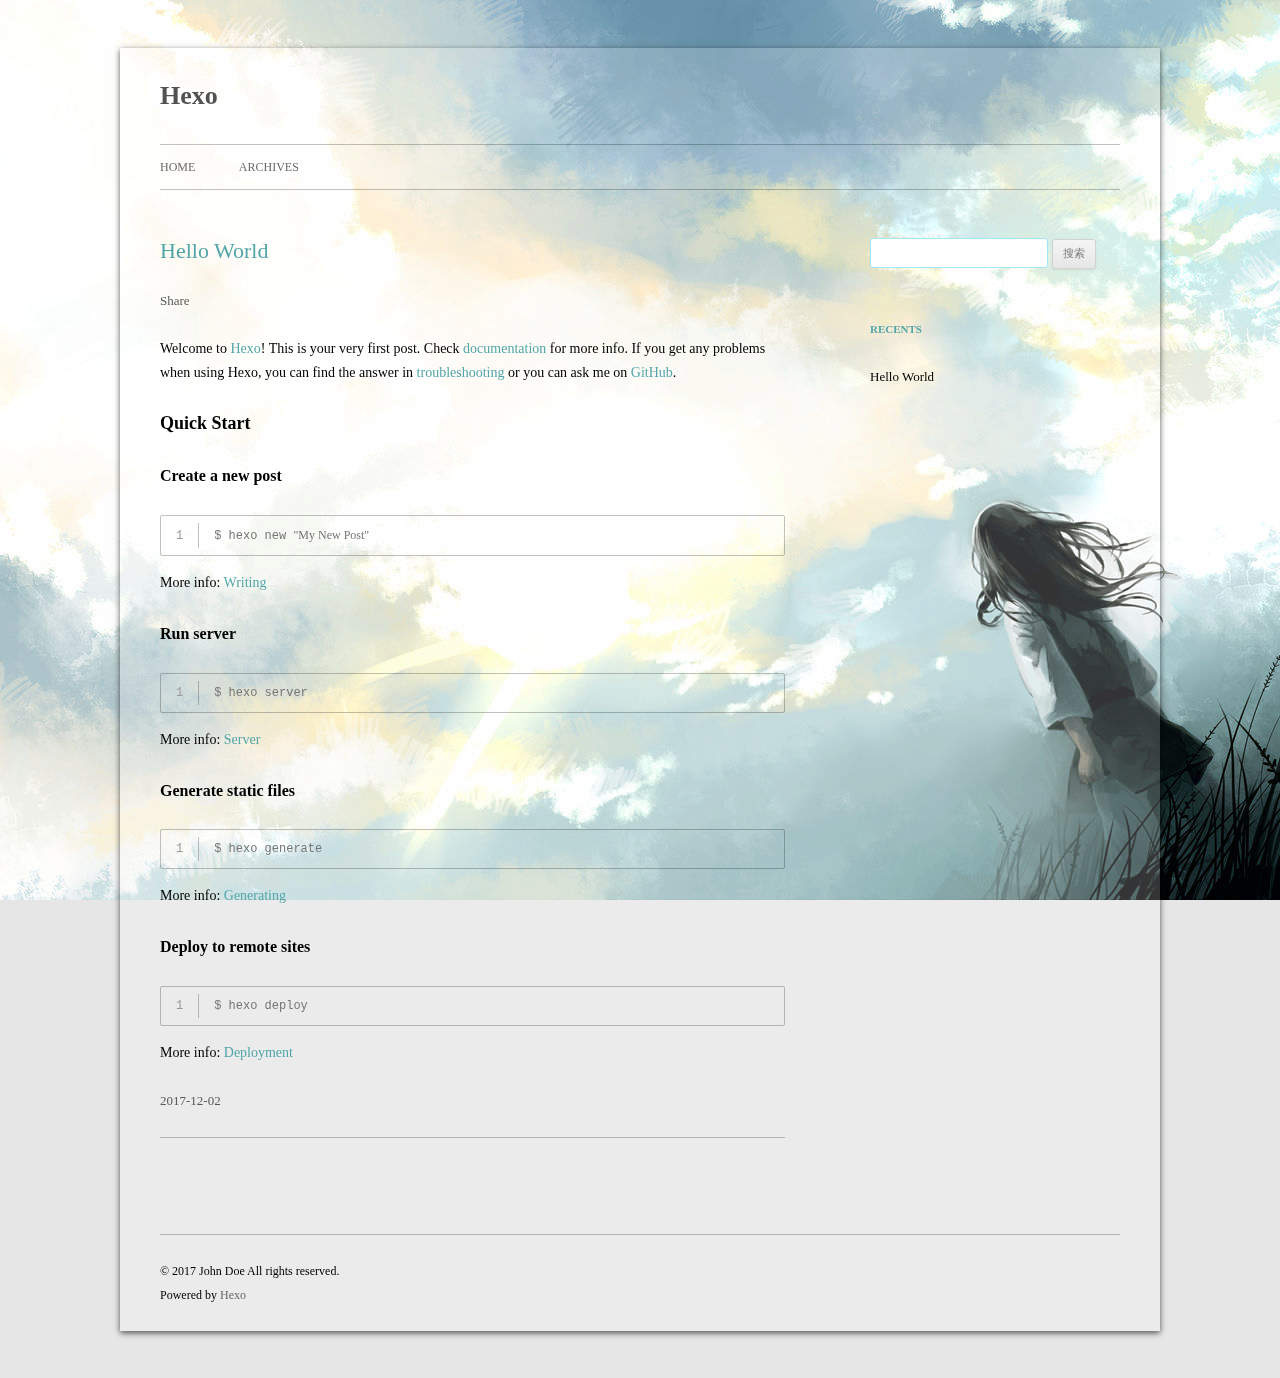
<file: index.html>
<!DOCTYPE html>
<html>
<head>
  <meta charset="utf-8">
  
  

  
  
  
  
  
  
  <title>Hexo</title>
  <meta name="viewport" content="width=device-width, initial-scale=1, maximum-scale=1">
  <meta property="og:type" content="website">
<meta property="og:title" content="Hexo">
<meta property="og:url" content="http://yoursite.com/index.html">
<meta property="og:site_name" content="Hexo">
<meta name="twitter:card" content="summary">
<meta name="twitter:title" content="Hexo">
  
  
    <link rel="icon" href="/css/images/favicon.ico">
  
  <link rel="stylesheet" href="/css/style.css">
  

  
  <!-- baidu webmaster push -->
  <script src='//push.zhanzhang.baidu.com/push.js'></script>
</head>
<body class="home blog custom-background custom-font-enabled single-author">
  <div id="page" class="hfeed site">
      <header id="masthead" class="site-header" role="banner">
    <hgroup>
      <h1 class="site-title">
        <a href="/" title="Hexo" rel="home">Hexo</a>
      </h1>
      
        <script type="text/javascript" src="http://api.hitokoto.us/rand?encode=js&charset=utf-8"></script>
        <h2 class="site-description"><script>hitokoto();</script></h2>
      
    </hgroup>

    <nav id="site-navigation" class="main-navigation" role="navigation">
            <button class="menu-toggle">菜单</button>
            <a class="assistive-text" href="/#content" title="跳至内容">跳至内容</a><!--TODO-->
            <div class="menu-main-container">
                <ul id="menu-main" class="nav-menu">
                
                    <li class="menu-item menu-item-type-post_type menu-item-object-page"><a href="/">Home</a></li>
                
                    <li class="menu-item menu-item-type-post_type menu-item-object-page"><a href="/archives">Archives</a></li>
                
                </ul>
            </div>
    </nav>
</header>
      <div id="main" class="wrapper">
        <div id="primary" class="site-content"><div id="content" role="main">
  
    <article id="post-hello-world" class="post-hello-world post type-post status-publish format-standard hentry">
    <!---->

      <header class="entry-header">
        
        
  
    <h1 class="entry-title">
      <a class="article-title" href="/2017/12/02/hello-world/">Hello World</a>
    </h1>
  

        
        <div class="comments-link">
            
            <a href="javascript:void(0);" data-url="http://yoursite.com/2017/12/02/hello-world/" data-id="cjap80lq60000mobga4buvo8p" class="leave-reply bdsharebuttonbox" data-cmd="more">Share</a>
        </div><!-- .comments-link -->
      </header><!-- .entry-header -->

    <div class="entry-content">
      
        <p>Welcome to <a href="https://hexo.io/" target="_blank" rel="noopener">Hexo</a>! This is your very first post. Check <a href="https://hexo.io/docs/" target="_blank" rel="noopener">documentation</a> for more info. If you get any problems when using Hexo, you can find the answer in <a href="https://hexo.io/docs/troubleshooting.html" target="_blank" rel="noopener">troubleshooting</a> or you can ask me on <a href="https://github.com/hexojs/hexo/issues" target="_blank" rel="noopener">GitHub</a>.</p>
<h2 id="Quick-Start"><a href="#Quick-Start" class="headerlink" title="Quick Start"></a>Quick Start</h2><h3 id="Create-a-new-post"><a href="#Create-a-new-post" class="headerlink" title="Create a new post"></a>Create a new post</h3><figure class="highlight bash"><table><tr><td class="gutter"><pre><span class="line">1</span><br></pre></td><td class="code"><pre><span class="line">$ hexo new <span class="string">"My New Post"</span></span><br></pre></td></tr></table></figure>
<p>More info: <a href="https://hexo.io/docs/writing.html" target="_blank" rel="noopener">Writing</a></p>
<h3 id="Run-server"><a href="#Run-server" class="headerlink" title="Run server"></a>Run server</h3><figure class="highlight bash"><table><tr><td class="gutter"><pre><span class="line">1</span><br></pre></td><td class="code"><pre><span class="line">$ hexo server</span><br></pre></td></tr></table></figure>
<p>More info: <a href="https://hexo.io/docs/server.html" target="_blank" rel="noopener">Server</a></p>
<h3 id="Generate-static-files"><a href="#Generate-static-files" class="headerlink" title="Generate static files"></a>Generate static files</h3><figure class="highlight bash"><table><tr><td class="gutter"><pre><span class="line">1</span><br></pre></td><td class="code"><pre><span class="line">$ hexo generate</span><br></pre></td></tr></table></figure>
<p>More info: <a href="https://hexo.io/docs/generating.html" target="_blank" rel="noopener">Generating</a></p>
<h3 id="Deploy-to-remote-sites"><a href="#Deploy-to-remote-sites" class="headerlink" title="Deploy to remote sites"></a>Deploy to remote sites</h3><figure class="highlight bash"><table><tr><td class="gutter"><pre><span class="line">1</span><br></pre></td><td class="code"><pre><span class="line">$ hexo deploy</span><br></pre></td></tr></table></figure>
<p>More info: <a href="https://hexo.io/docs/deployment.html" target="_blank" rel="noopener">Deployment</a></p>

      
    </div><!-- .entry-content -->

    <footer class="entry-meta">
    <a href="/2017/12/02/hello-world/">
    <time datetime="2017-12-02T08:16:17.869Z" class="entry-date">
        2017-12-02
    </time>
</a>
    
    
    </footer>
</article>






  
  

</div></div>
        <div id="secondary" class="widget-area" role="complementary">
  
    <aside id="search" class="widget widget_search"><form role="search" method="get" accept-charset="utf-8" id="searchform" class="searchform" action="//google.com/search">
    <div>
        <input type="text" value="" name="s" id="s" />
        <input type="submit" id="searchsubmit" value="搜索" />
    </div>
</form></aside>
  
    
  
    
  
    
  <aside class="widget">
    <h3 class="widget-title">Recents</h3>
    <div class="widget-content">
      <ul>
        
          <li>
            <a href="/2017/12/02/hello-world/">Hello World</a>
          </li>
        
      </ul>
    </div>
  </aside>

  
    
  
    
  
</div>
      </div>
      <footer id="colophon" role="contentinfo">
    <p>&copy; 2017 John Doe
    All rights reserved.</p>
    <p>Powered by <a href="http://hexo.io/" target="_blank">Hexo</a></p>
</footer>
    <script>window._bd_share_config={"common":{"bdSnsKey":{},"bdText":"","bdMini":"1","bdMiniList":false,"bdPic":"","bdStyle":"2","bdSize":"16"},"share":{}};with(document)0[(getElementsByTagName('head')[0]||body).appendChild(createElement('script')).src='http://bdimg.share.baidu.com/static/api/js/share.js?v=89860593.js?cdnversion='+~(-new Date()/36e5)];</script>

<script src="/js/jquery-2.0.3.min.js"></script>


  <link rel="stylesheet" href="/fancybox/jquery.fancybox.css">
  <script src="/fancybox/jquery.fancybox.pack.js"></script>


<script src="/js/script.js"></script>

<script src="/js/navigation.js"></script>

<div id="bg"></div>

  </div>
</body>
</html>
</file>
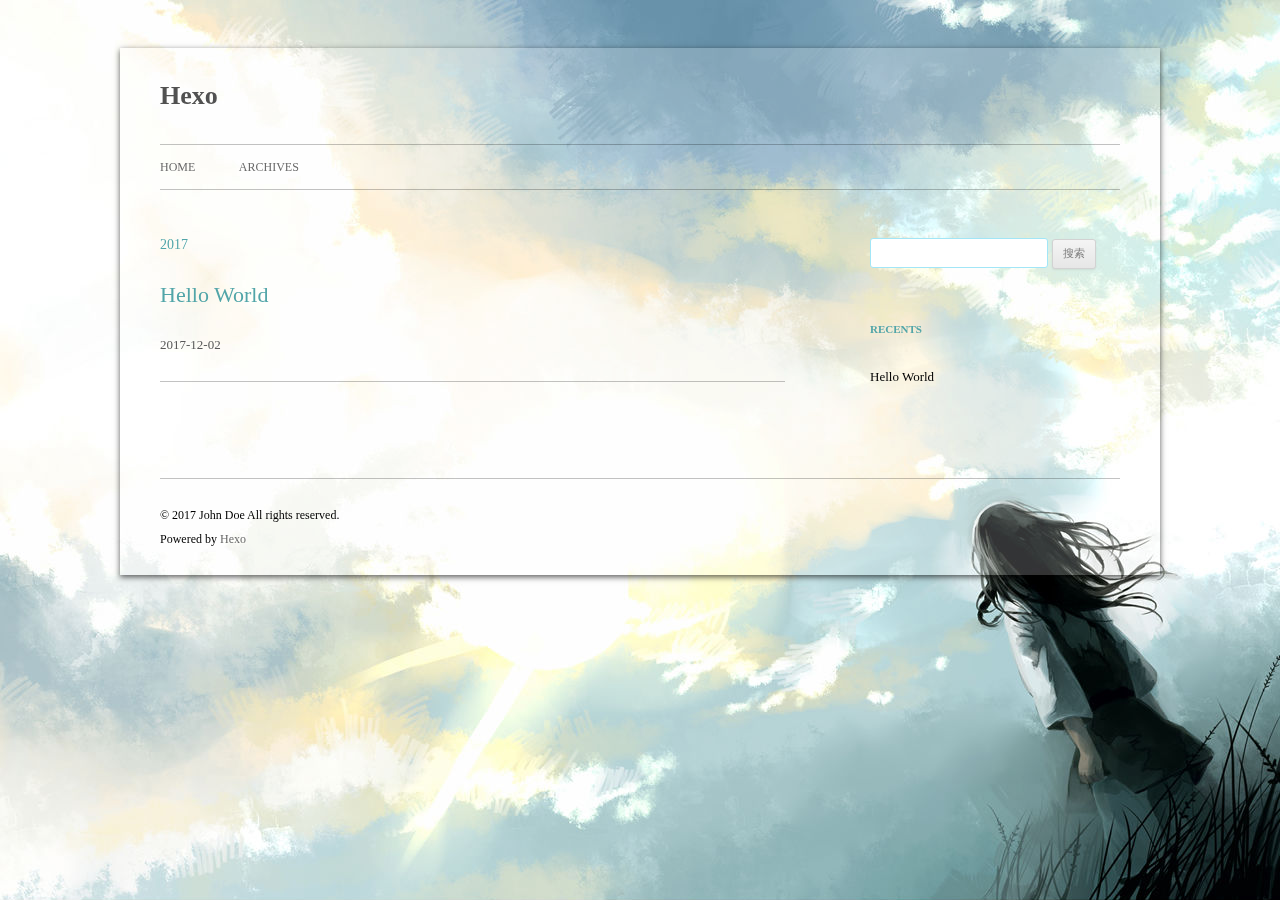
<file: archives/index.html>
<!DOCTYPE html>
<html>
<head>
  <meta charset="utf-8">
  
  

  
  
  
  
  
  
  <title>Archives | Hexo</title>
  <meta name="viewport" content="width=device-width, initial-scale=1, maximum-scale=1">
  <meta property="og:type" content="website">
<meta property="og:title" content="Hexo">
<meta property="og:url" content="http://yoursite.com/archives/index.html">
<meta property="og:site_name" content="Hexo">
<meta name="twitter:card" content="summary">
<meta name="twitter:title" content="Hexo">
  
  
    <link rel="icon" href="/css/images/favicon.ico">
  
  <link rel="stylesheet" href="/css/style.css">
  

  
  <!-- baidu webmaster push -->
  <script src='//push.zhanzhang.baidu.com/push.js'></script>
</head>
<body class="home blog custom-background custom-font-enabled single-author">
  <div id="page" class="hfeed site">
      <header id="masthead" class="site-header" role="banner">
    <hgroup>
      <h1 class="site-title">
        <a href="/" title="Hexo" rel="home">Hexo</a>
      </h1>
      
        <script type="text/javascript" src="http://api.hitokoto.us/rand?encode=js&charset=utf-8"></script>
        <h2 class="site-description"><script>hitokoto();</script></h2>
      
    </hgroup>

    <nav id="site-navigation" class="main-navigation" role="navigation">
            <button class="menu-toggle">菜单</button>
            <a class="assistive-text" href="/#content" title="跳至内容">跳至内容</a><!--TODO-->
            <div class="menu-main-container">
                <ul id="menu-main" class="nav-menu">
                
                    <li class="menu-item menu-item-type-post_type menu-item-object-page"><a href="/">Home</a></li>
                
                    <li class="menu-item menu-item-type-post_type menu-item-object-page"><a href="/archives">Archives</a></li>
                
                </ul>
            </div>
    </nav>
</header>
      <div id="main" class="wrapper">
        <div id="primary" class="site-content"><div id="content" role="main">
  
  
    
    
      
      
      <section class="archives-wrap">
        <div class="archive-year-wrap">
          <a href="/archives/2017" class="archive-year">2017</a>
        </div>
        <div class="archives">
    
    <article class="post type-post status-publish format-standard hentry archive-type-post">
  <header class="entry-header">
      
  
    <h1 class="entry-title">
      <a class="archive-article-title" href="/2017/12/02/hello-world/">Hello World</a>
    </h1>
  

  </header>
  <footer class="entry-meta">
    <a href="/2017/12/02/hello-world/">
    <time datetime="2017-12-02T08:16:17.869Z" class="entry-date">
        2017-12-02
    </time>
</a>
    
    
    </footer>
</article>
  
  
    </div></section>
  

</div></div>
        <div id="secondary" class="widget-area" role="complementary">
  
    <aside id="search" class="widget widget_search"><form role="search" method="get" accept-charset="utf-8" id="searchform" class="searchform" action="//google.com/search">
    <div>
        <input type="text" value="" name="s" id="s" />
        <input type="submit" id="searchsubmit" value="搜索" />
    </div>
</form></aside>
  
    
  
    
  
    
  <aside class="widget">
    <h3 class="widget-title">Recents</h3>
    <div class="widget-content">
      <ul>
        
          <li>
            <a href="/2017/12/02/hello-world/">Hello World</a>
          </li>
        
      </ul>
    </div>
  </aside>

  
    
  
    
  
</div>
      </div>
      <footer id="colophon" role="contentinfo">
    <p>&copy; 2017 John Doe
    All rights reserved.</p>
    <p>Powered by <a href="http://hexo.io/" target="_blank">Hexo</a></p>
</footer>
    <script>window._bd_share_config={"common":{"bdSnsKey":{},"bdText":"","bdMini":"1","bdMiniList":false,"bdPic":"","bdStyle":"2","bdSize":"16"},"share":{}};with(document)0[(getElementsByTagName('head')[0]||body).appendChild(createElement('script')).src='http://bdimg.share.baidu.com/static/api/js/share.js?v=89860593.js?cdnversion='+~(-new Date()/36e5)];</script>

<script src="/js/jquery-2.0.3.min.js"></script>


  <link rel="stylesheet" href="/fancybox/jquery.fancybox.css">
  <script src="/fancybox/jquery.fancybox.pack.js"></script>


<script src="/js/script.js"></script>

<script src="/js/navigation.js"></script>

<div id="bg"></div>

  </div>
</body>
</html>
</file>
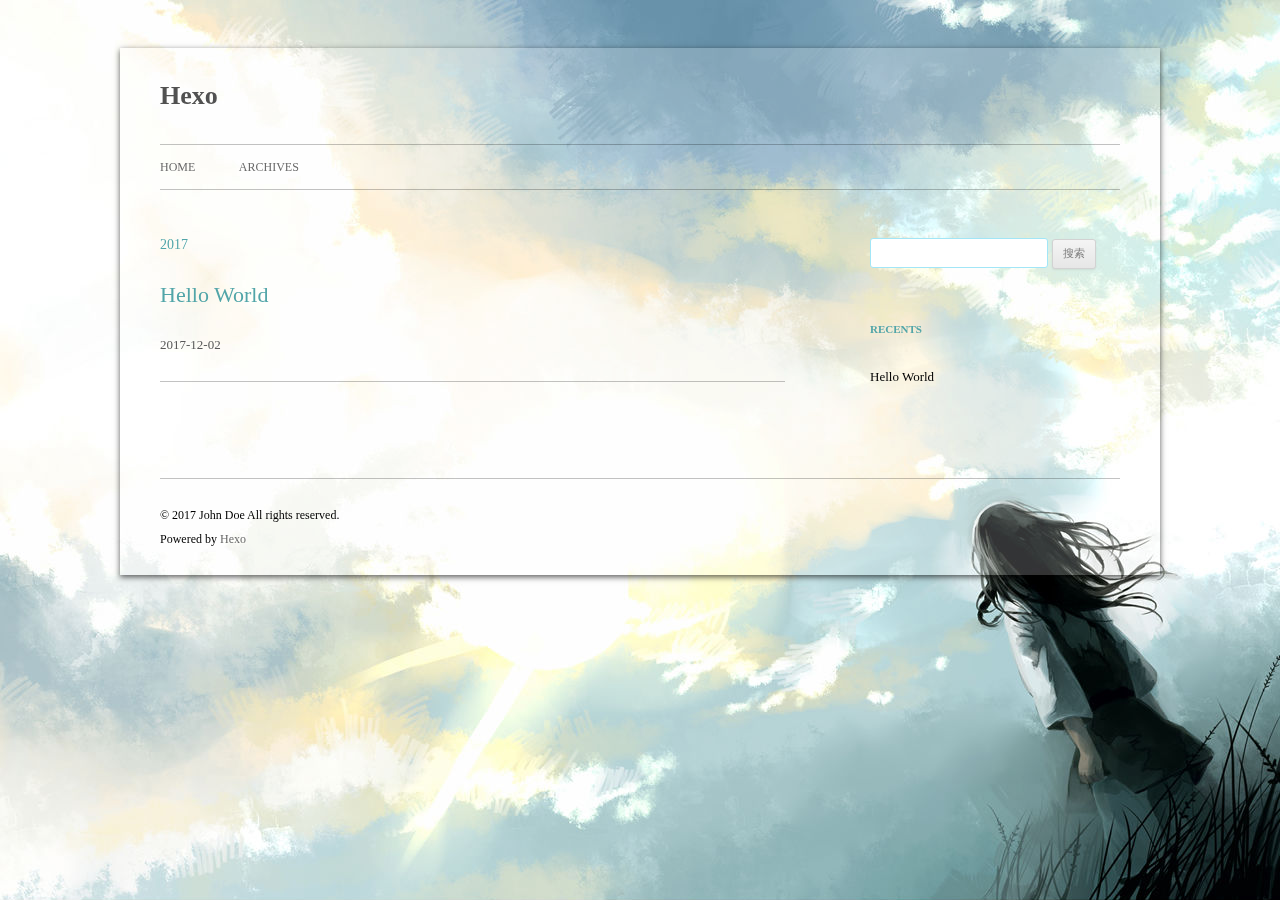
<file: archives/2017/index.html>
<!DOCTYPE html>
<html>
<head>
  <meta charset="utf-8">
  
  

  
  
  
  
  
  
  <title>Archives: 2017 | Hexo</title>
  <meta name="viewport" content="width=device-width, initial-scale=1, maximum-scale=1">
  <meta property="og:type" content="website">
<meta property="og:title" content="Hexo">
<meta property="og:url" content="http://yoursite.com/archives/2017/index.html">
<meta property="og:site_name" content="Hexo">
<meta name="twitter:card" content="summary">
<meta name="twitter:title" content="Hexo">
  
  
    <link rel="icon" href="/css/images/favicon.ico">
  
  <link rel="stylesheet" href="/css/style.css">
  

  
  <!-- baidu webmaster push -->
  <script src='//push.zhanzhang.baidu.com/push.js'></script>
</head>
<body class="home blog custom-background custom-font-enabled single-author">
  <div id="page" class="hfeed site">
      <header id="masthead" class="site-header" role="banner">
    <hgroup>
      <h1 class="site-title">
        <a href="/" title="Hexo" rel="home">Hexo</a>
      </h1>
      
        <script type="text/javascript" src="http://api.hitokoto.us/rand?encode=js&charset=utf-8"></script>
        <h2 class="site-description"><script>hitokoto();</script></h2>
      
    </hgroup>

    <nav id="site-navigation" class="main-navigation" role="navigation">
            <button class="menu-toggle">菜单</button>
            <a class="assistive-text" href="/#content" title="跳至内容">跳至内容</a><!--TODO-->
            <div class="menu-main-container">
                <ul id="menu-main" class="nav-menu">
                
                    <li class="menu-item menu-item-type-post_type menu-item-object-page"><a href="/">Home</a></li>
                
                    <li class="menu-item menu-item-type-post_type menu-item-object-page"><a href="/archives">Archives</a></li>
                
                </ul>
            </div>
    </nav>
</header>
      <div id="main" class="wrapper">
        <div id="primary" class="site-content"><div id="content" role="main">
  
  
    
    
      
      
      <section class="archives-wrap">
        <div class="archive-year-wrap">
          <a href="/archives/2017" class="archive-year">2017</a>
        </div>
        <div class="archives">
    
    <article class="post type-post status-publish format-standard hentry archive-type-post">
  <header class="entry-header">
      
  
    <h1 class="entry-title">
      <a class="archive-article-title" href="/2017/12/02/hello-world/">Hello World</a>
    </h1>
  

  </header>
  <footer class="entry-meta">
    <a href="/2017/12/02/hello-world/">
    <time datetime="2017-12-02T08:16:17.869Z" class="entry-date">
        2017-12-02
    </time>
</a>
    
    
    </footer>
</article>
  
  
    </div></section>
  

</div></div>
        <div id="secondary" class="widget-area" role="complementary">
  
    <aside id="search" class="widget widget_search"><form role="search" method="get" accept-charset="utf-8" id="searchform" class="searchform" action="//google.com/search">
    <div>
        <input type="text" value="" name="s" id="s" />
        <input type="submit" id="searchsubmit" value="搜索" />
    </div>
</form></aside>
  
    
  
    
  
    
  <aside class="widget">
    <h3 class="widget-title">Recents</h3>
    <div class="widget-content">
      <ul>
        
          <li>
            <a href="/2017/12/02/hello-world/">Hello World</a>
          </li>
        
      </ul>
    </div>
  </aside>

  
    
  
    
  
</div>
      </div>
      <footer id="colophon" role="contentinfo">
    <p>&copy; 2017 John Doe
    All rights reserved.</p>
    <p>Powered by <a href="http://hexo.io/" target="_blank">Hexo</a></p>
</footer>
    <script>window._bd_share_config={"common":{"bdSnsKey":{},"bdText":"","bdMini":"1","bdMiniList":false,"bdPic":"","bdStyle":"2","bdSize":"16"},"share":{}};with(document)0[(getElementsByTagName('head')[0]||body).appendChild(createElement('script')).src='http://bdimg.share.baidu.com/static/api/js/share.js?v=89860593.js?cdnversion='+~(-new Date()/36e5)];</script>

<script src="/js/jquery-2.0.3.min.js"></script>


  <link rel="stylesheet" href="/fancybox/jquery.fancybox.css">
  <script src="/fancybox/jquery.fancybox.pack.js"></script>


<script src="/js/script.js"></script>

<script src="/js/navigation.js"></script>

<div id="bg"></div>

  </div>
</body>
</html>
</file>
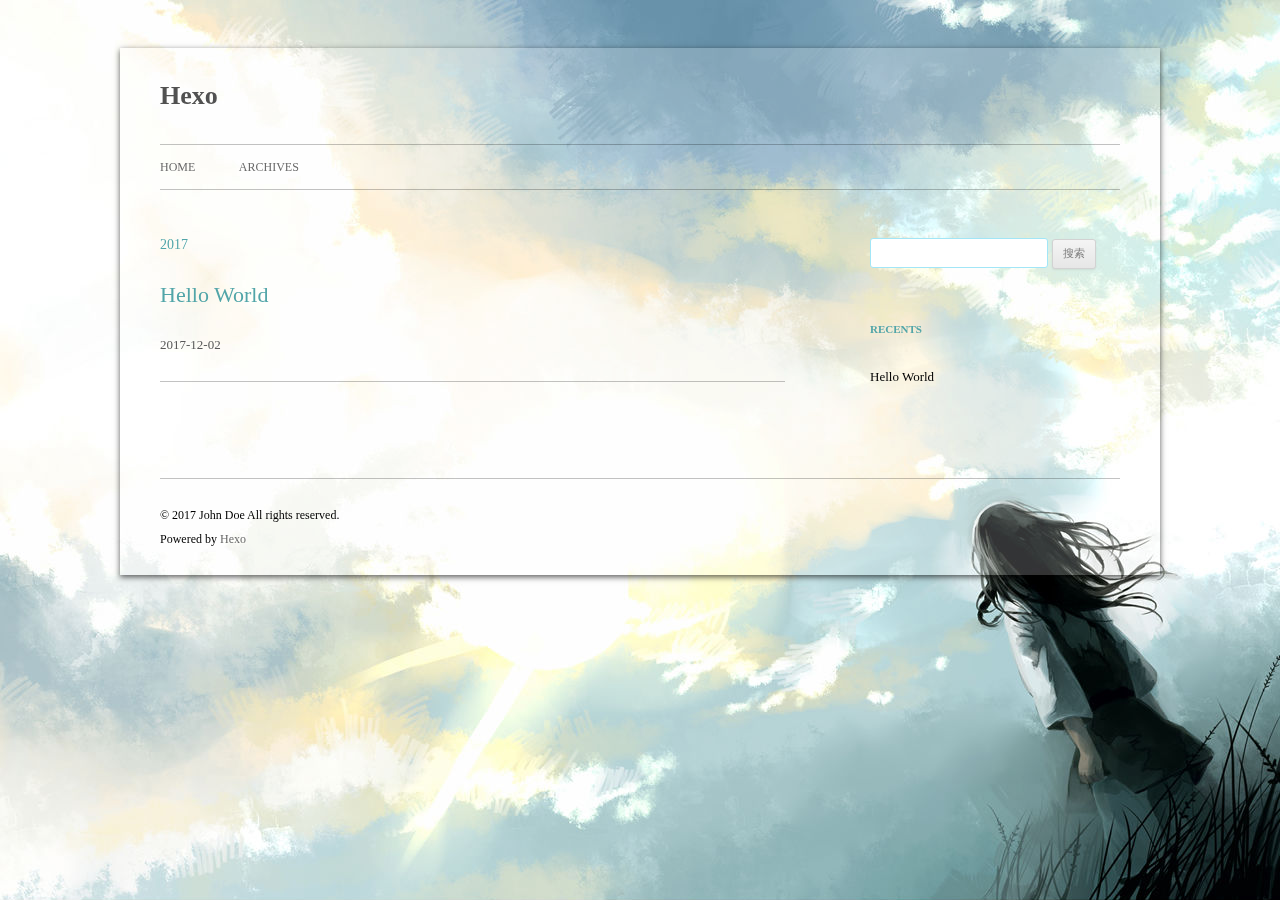
<file: archives/2017/12/index.html>
<!DOCTYPE html>
<html>
<head>
  <meta charset="utf-8">
  
  

  
  
  
  
  
  
  <title>Archives: 2017/12 | Hexo</title>
  <meta name="viewport" content="width=device-width, initial-scale=1, maximum-scale=1">
  <meta property="og:type" content="website">
<meta property="og:title" content="Hexo">
<meta property="og:url" content="http://yoursite.com/archives/2017/12/index.html">
<meta property="og:site_name" content="Hexo">
<meta name="twitter:card" content="summary">
<meta name="twitter:title" content="Hexo">
  
  
    <link rel="icon" href="/css/images/favicon.ico">
  
  <link rel="stylesheet" href="/css/style.css">
  

  
  <!-- baidu webmaster push -->
  <script src='//push.zhanzhang.baidu.com/push.js'></script>
</head>
<body class="home blog custom-background custom-font-enabled single-author">
  <div id="page" class="hfeed site">
      <header id="masthead" class="site-header" role="banner">
    <hgroup>
      <h1 class="site-title">
        <a href="/" title="Hexo" rel="home">Hexo</a>
      </h1>
      
        <script type="text/javascript" src="http://api.hitokoto.us/rand?encode=js&charset=utf-8"></script>
        <h2 class="site-description"><script>hitokoto();</script></h2>
      
    </hgroup>

    <nav id="site-navigation" class="main-navigation" role="navigation">
            <button class="menu-toggle">菜单</button>
            <a class="assistive-text" href="/#content" title="跳至内容">跳至内容</a><!--TODO-->
            <div class="menu-main-container">
                <ul id="menu-main" class="nav-menu">
                
                    <li class="menu-item menu-item-type-post_type menu-item-object-page"><a href="/">Home</a></li>
                
                    <li class="menu-item menu-item-type-post_type menu-item-object-page"><a href="/archives">Archives</a></li>
                
                </ul>
            </div>
    </nav>
</header>
      <div id="main" class="wrapper">
        <div id="primary" class="site-content"><div id="content" role="main">
  
  
    
    
      
      
      <section class="archives-wrap">
        <div class="archive-year-wrap">
          <a href="/archives/2017" class="archive-year">2017</a>
        </div>
        <div class="archives">
    
    <article class="post type-post status-publish format-standard hentry archive-type-post">
  <header class="entry-header">
      
  
    <h1 class="entry-title">
      <a class="archive-article-title" href="/2017/12/02/hello-world/">Hello World</a>
    </h1>
  

  </header>
  <footer class="entry-meta">
    <a href="/2017/12/02/hello-world/">
    <time datetime="2017-12-02T08:16:17.869Z" class="entry-date">
        2017-12-02
    </time>
</a>
    
    
    </footer>
</article>
  
  
    </div></section>
  

</div></div>
        <div id="secondary" class="widget-area" role="complementary">
  
    <aside id="search" class="widget widget_search"><form role="search" method="get" accept-charset="utf-8" id="searchform" class="searchform" action="//google.com/search">
    <div>
        <input type="text" value="" name="s" id="s" />
        <input type="submit" id="searchsubmit" value="搜索" />
    </div>
</form></aside>
  
    
  
    
  
    
  <aside class="widget">
    <h3 class="widget-title">Recents</h3>
    <div class="widget-content">
      <ul>
        
          <li>
            <a href="/2017/12/02/hello-world/">Hello World</a>
          </li>
        
      </ul>
    </div>
  </aside>

  
    
  
    
  
</div>
      </div>
      <footer id="colophon" role="contentinfo">
    <p>&copy; 2017 John Doe
    All rights reserved.</p>
    <p>Powered by <a href="http://hexo.io/" target="_blank">Hexo</a></p>
</footer>
    <script>window._bd_share_config={"common":{"bdSnsKey":{},"bdText":"","bdMini":"1","bdMiniList":false,"bdPic":"","bdStyle":"2","bdSize":"16"},"share":{}};with(document)0[(getElementsByTagName('head')[0]||body).appendChild(createElement('script')).src='http://bdimg.share.baidu.com/static/api/js/share.js?v=89860593.js?cdnversion='+~(-new Date()/36e5)];</script>

<script src="/js/jquery-2.0.3.min.js"></script>


  <link rel="stylesheet" href="/fancybox/jquery.fancybox.css">
  <script src="/fancybox/jquery.fancybox.pack.js"></script>


<script src="/js/script.js"></script>

<script src="/js/navigation.js"></script>

<div id="bg"></div>

  </div>
</body>
</html>
</file>
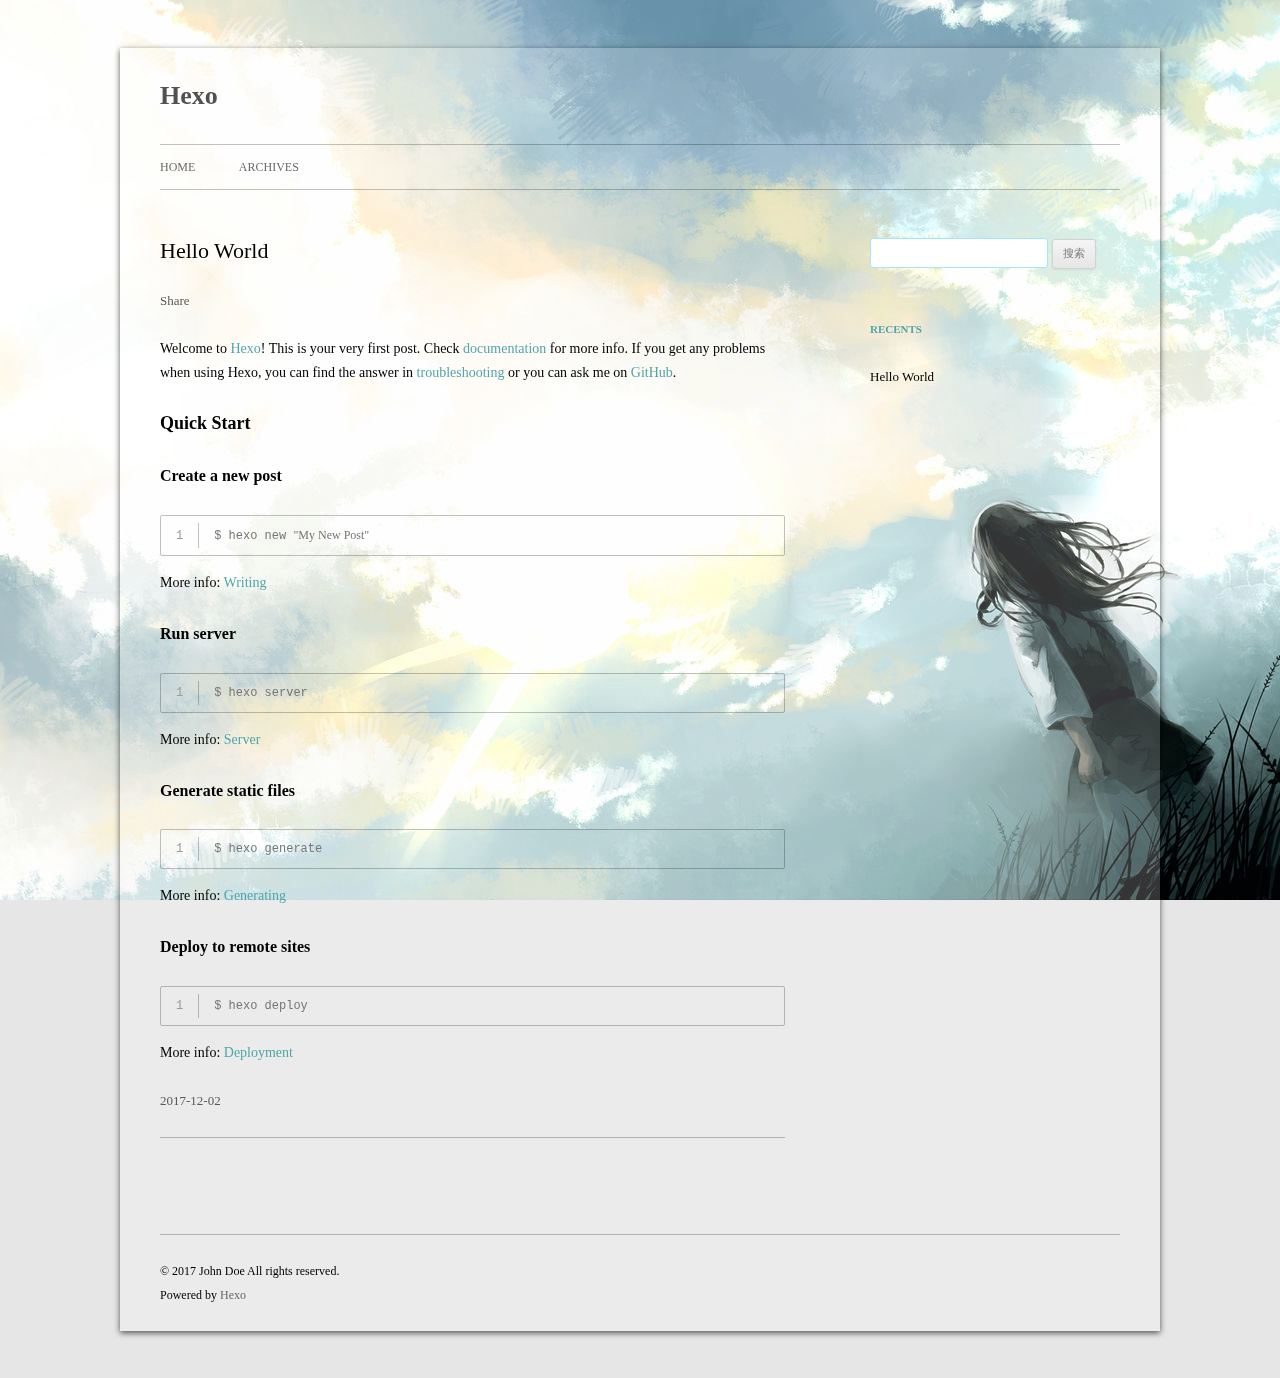
<file: 2017/12/02/hello-world/index.html>
<!DOCTYPE html>
<html>
<head>
  <meta charset="utf-8">
  
  
  <meta name="description" content="Welcome to Hexo! This is your very first post. Check documentation for more info. If you get any problems when using Hexo, you can find the answer in " />
  

  
  
  
  
  
  
  <title>Hello World | Hexo</title>
  <meta name="viewport" content="width=device-width, initial-scale=1, maximum-scale=1">
  <meta name="description" content="Welcome to Hexo! This is your very first post. Check documentation for more info. If you get any problems when using Hexo, you can find the answer in troublesho">
<meta property="og:type" content="article">
<meta property="og:title" content="Hello World">
<meta property="og:url" content="http://yoursite.com/2017/12/02/hello-world/index.html">
<meta property="og:site_name" content="Hexo">
<meta property="og:description" content="Welcome to Hexo! This is your very first post. Check documentation for more info. If you get any problems when using Hexo, you can find the answer in troubleshooting or you can ask me on GitHub. Quick">
<meta property="og:updated_time" content="2017-12-02T08:16:17.870Z">
<meta name="twitter:card" content="summary">
<meta name="twitter:title" content="Hello World">
<meta name="twitter:description" content="Welcome to Hexo! This is your very first post. Check documentation for more info. If you get any problems when using Hexo, you can find the answer in troubleshooting or you can ask me on GitHub. Quick">
  
  
    <link rel="icon" href="/css/images/favicon.ico">
  
  <link rel="stylesheet" href="/css/style.css">
  

  
  <!-- baidu webmaster push -->
  <script src='//push.zhanzhang.baidu.com/push.js'></script>
</head>
<body class="home blog custom-background custom-font-enabled single-author">
  <div id="page" class="hfeed site">
      <header id="masthead" class="site-header" role="banner">
    <hgroup>
      <h1 class="site-title">
        <a href="/" title="Hexo" rel="home">Hexo</a>
      </h1>
      
        <script type="text/javascript" src="http://api.hitokoto.us/rand?encode=js&charset=utf-8"></script>
        <h2 class="site-description"><script>hitokoto();</script></h2>
      
    </hgroup>

    <nav id="site-navigation" class="main-navigation" role="navigation">
            <button class="menu-toggle">菜单</button>
            <a class="assistive-text" href="/#content" title="跳至内容">跳至内容</a><!--TODO-->
            <div class="menu-main-container">
                <ul id="menu-main" class="nav-menu">
                
                    <li class="menu-item menu-item-type-post_type menu-item-object-page"><a href="/">Home</a></li>
                
                    <li class="menu-item menu-item-type-post_type menu-item-object-page"><a href="/archives">Archives</a></li>
                
                </ul>
            </div>
    </nav>
</header>
      <div id="main" class="wrapper">
        <div id="primary" class="site-content"><div id="content" role="main"><article id="post-hello-world" class="post-hello-world post type-post status-publish format-standard hentry">
    <!---->

      <header class="entry-header">
        
        
  
    <h1 class="entry-title article-title">
      Hello World
    </h1>
  

        
        <div class="comments-link">
            
            <a href="javascript:void(0);" data-url="http://yoursite.com/2017/12/02/hello-world/" data-id="cjap80lq60000mobga4buvo8p" class="leave-reply bdsharebuttonbox" data-cmd="more">Share</a>
        </div><!-- .comments-link -->
      </header><!-- .entry-header -->

    <div class="entry-content">
      
        <p>Welcome to <a href="https://hexo.io/" target="_blank" rel="noopener">Hexo</a>! This is your very first post. Check <a href="https://hexo.io/docs/" target="_blank" rel="noopener">documentation</a> for more info. If you get any problems when using Hexo, you can find the answer in <a href="https://hexo.io/docs/troubleshooting.html" target="_blank" rel="noopener">troubleshooting</a> or you can ask me on <a href="https://github.com/hexojs/hexo/issues" target="_blank" rel="noopener">GitHub</a>.</p>
<h2 id="Quick-Start"><a href="#Quick-Start" class="headerlink" title="Quick Start"></a>Quick Start</h2><h3 id="Create-a-new-post"><a href="#Create-a-new-post" class="headerlink" title="Create a new post"></a>Create a new post</h3><figure class="highlight bash"><table><tr><td class="gutter"><pre><span class="line">1</span><br></pre></td><td class="code"><pre><span class="line">$ hexo new <span class="string">"My New Post"</span></span><br></pre></td></tr></table></figure>
<p>More info: <a href="https://hexo.io/docs/writing.html" target="_blank" rel="noopener">Writing</a></p>
<h3 id="Run-server"><a href="#Run-server" class="headerlink" title="Run server"></a>Run server</h3><figure class="highlight bash"><table><tr><td class="gutter"><pre><span class="line">1</span><br></pre></td><td class="code"><pre><span class="line">$ hexo server</span><br></pre></td></tr></table></figure>
<p>More info: <a href="https://hexo.io/docs/server.html" target="_blank" rel="noopener">Server</a></p>
<h3 id="Generate-static-files"><a href="#Generate-static-files" class="headerlink" title="Generate static files"></a>Generate static files</h3><figure class="highlight bash"><table><tr><td class="gutter"><pre><span class="line">1</span><br></pre></td><td class="code"><pre><span class="line">$ hexo generate</span><br></pre></td></tr></table></figure>
<p>More info: <a href="https://hexo.io/docs/generating.html" target="_blank" rel="noopener">Generating</a></p>
<h3 id="Deploy-to-remote-sites"><a href="#Deploy-to-remote-sites" class="headerlink" title="Deploy to remote sites"></a>Deploy to remote sites</h3><figure class="highlight bash"><table><tr><td class="gutter"><pre><span class="line">1</span><br></pre></td><td class="code"><pre><span class="line">$ hexo deploy</span><br></pre></td></tr></table></figure>
<p>More info: <a href="https://hexo.io/docs/deployment.html" target="_blank" rel="noopener">Deployment</a></p>

      
    </div><!-- .entry-content -->

    <footer class="entry-meta">
    <a href="/2017/12/02/hello-world/">
    <time datetime="2017-12-02T08:16:17.869Z" class="entry-date">
        2017-12-02
    </time>
</a>
    
    
    </footer>
</article>


    






</div></div>
        <div id="secondary" class="widget-area" role="complementary">
  
    <aside id="search" class="widget widget_search"><form role="search" method="get" accept-charset="utf-8" id="searchform" class="searchform" action="//google.com/search">
    <div>
        <input type="text" value="" name="s" id="s" />
        <input type="submit" id="searchsubmit" value="搜索" />
    </div>
</form></aside>
  
    
  
    
  
    
  <aside class="widget">
    <h3 class="widget-title">Recents</h3>
    <div class="widget-content">
      <ul>
        
          <li>
            <a href="/2017/12/02/hello-world/">Hello World</a>
          </li>
        
      </ul>
    </div>
  </aside>

  
    
  
    
  
</div>
      </div>
      <footer id="colophon" role="contentinfo">
    <p>&copy; 2017 John Doe
    All rights reserved.</p>
    <p>Powered by <a href="http://hexo.io/" target="_blank">Hexo</a></p>
</footer>
    <script>window._bd_share_config={"common":{"bdSnsKey":{},"bdText":"","bdMini":"1","bdMiniList":false,"bdPic":"","bdStyle":"2","bdSize":"16"},"share":{}};with(document)0[(getElementsByTagName('head')[0]||body).appendChild(createElement('script')).src='http://bdimg.share.baidu.com/static/api/js/share.js?v=89860593.js?cdnversion='+~(-new Date()/36e5)];</script>

<script src="/js/jquery-2.0.3.min.js"></script>


  <link rel="stylesheet" href="/fancybox/jquery.fancybox.css">
  <script src="/fancybox/jquery.fancybox.pack.js"></script>


<script src="/js/script.js"></script>

<script src="/js/navigation.js"></script>

<div id="bg"></div>

  </div>
</body>
</html>
</file>
<file: css/style.css>
/*
Theme Name: Cyan Style
Theme URI: https://github.com/wizardforcel/hexo-theme-cyanstyle
Author: the WordPress team
Author URI: http://wordpress.org/
Secondary Developer: Flygon
Secondary Developer URI: http://flygon.net/
Description: Inspired by Wordpress theme Twentytwelve.
Version: 1.0
License: GNU General Public License v2 or later
License URI: http://www.gnu.org/licenses/gpl-2.0.html
Tags: responsive, two_column, chinese, wordpress, light
Text Domain: hexo-theme-cyanstyle

This theme, like WordPress, is licensed under the GPL.
Use it to make something cool, have fun, and share what you've learned with others.
*/

/*
Color Scheme
Main Page: 255, 255, 255, 0.2
Main Title:
  Normal: 0, 0, 0 *
  Hover: 81, 165, 168 (Lake Green)
All Fonts: Microsoft-YaHei
Article Title:
  Normal: 81, 165, 168
  Hover: 0, 0, 0
Widget Title: 81, 165, 168
Article & Widget Content: 0, 0, 0 *
Link in Article Content:
  Normal: 81, 165, 168
  Hover: 0, 0, 0
Border Line: 0, 0, 0, 0.24
Article Meta Link:
  Normal: 88, 88, 88 *
  Hover: 81, 165, 168
Article Meta: 117, 117, 117 *
Widget Link:
  Normal: 0, 0, 0
  Hover: 81, 165, 168

Search the keywords to find their position.
A star represents not to fix.
*/


/* =Notes
--------------------------------------------------------------
This stylesheet uses rem values with a pixel fallback. The rem
values (and line heights) are calculated using two variables:

$rembase:     14;
$line-height: 24;

---------- Examples

* Use a pixel value with a rem fallback for font-size, padding, margins, etc.
	padding: 5px 0;
	padding: 0.357142857rem 0; (5 / $rembase)

* Set a font-size and then set a line-height based on the font-size
	font-size: 16px
	font-size: 1.142857143rem; (16 / $rembase)
	line-height: 1.5; ($line-height / 16)

---------- Vertical spacing

Vertical spacing between most elements should use 24px or 48px
to maintain vertical rhythm:

.my-new-div {
	margin: 24px 0;
	margin: 1.714285714rem 0; ( 24 / $rembase )
}

---------- Further reading

http://snook.ca/archives/html_and_css/font-size-with-rem
http://blog.typekit.com/2011/11/09/type-study-sizing-the-legible-letter/


/* =Reset
-------------------------------------------------------------- */
* {
    font-family: Microsoft YaHei;
}
Microsoft YaHei,html, body, div, span, applet, object, iframe, h1, h2, h3, h4, h5, h6, p, blockquote, pre, a, abbr, acronym, address, big, cite, code, del, dfn, em, img, ins, kbd, q, s, samp, small, strike, strong, sub, sup, tt, var, b, u, i, center, dl, dt, dd, ol, ul, li, fieldset, form, label, legend, table, caption, tbody, tfoot, thead, tr, th, td, article, aside, canvas, details, embed, figure, figcaption, footer, header, hgroup, menu, nav, output, ruby, section, summary, time, mark, audio, video {
	margin: 0;
	padding: 0;
	border: 0;
	font-size: 100%;
	vertical-align: baseline; 
}
body {
	line-height: 1;
}
ol,
ul {
	list-style: none;
}
blockquote,
q {
	quotes: none;
}
blockquote:before,
blockquote:after,
q:before,
q:after {
	content: '';
	content: none;
}
table {
	border-collapse: collapse;
	border-spacing: 0;
}
caption,
th,
td {
	font-weight: normal;
	text-align: left;
}
h1,
h2,
h3,
h4,
h5,
h6 {
	clear: both;
}
html {
	overflow-y: scroll;
	font-size: 100%;
	-webkit-text-size-adjust: 100%;
	-ms-text-size-adjust: 100%;
}
a:focus {
	outline: thin dotted;
}
article,
aside,
details,
figcaption,
figure,
footer,
header,
hgroup,
nav,
section {
	display: block;
}
audio,
canvas,
video {
	display: inline-block;
}
audio:not([controls]) {
	display: none;
}
del {
	color: #333;
}
ins {
	background: rgba(235,233,233,0.5);
	text-decoration: none;
}
hr {
	background-color: rgba(235,233,233,0.5);
	border: 0;
	height: 1px;
	margin: 24px;
	margin-bottom: 1.714285714rem;
}
sub,
sup {
	font-size: 75%;
	line-height: 0;
	position: relative;
	vertical-align: baseline;
}
sup {
	top: -0.5em;
}
sub {
	bottom: -0.25em;
}
small {
	font-size: smaller;
}
img {
	border: 0;
	-ms-interpolation-mode: bicubic;
}

/* Clearing floats */
.clear:after,
.wrapper:after,
.format-status .entry-header:after {
	clear: both;
}
.clear:before,
.clear:after,
.wrapper:before,
.wrapper:after,
.format-status .entry-header:before,
.format-status .entry-header:after {
	display: table;
	content: "";
}


/* =Repeatable patterns
-------------------------------------------------------------- */

/* Small headers */
.archive-title,
.page-title,
.widget-title,
.entry-content th,
.comment-content th {
	font-size: 11px;
	font-size: 0.785714286rem;
	line-height: 2.181818182;
	font-weight: bold;
	text-transform: uppercase;
	color: rgb(81, 165, 168); /* Widget Title */
}

/* Shared Post Format styling */
article.format-quote footer.entry-meta,
article.format-link footer.entry-meta,
article.format-status footer.entry-meta {
	font-size: 11px;
	font-size: 0.785714286rem;
	line-height: 2.181818182;
}

/* Form fields, general styles first */
button,
input,
textarea {
	border: 1px solid rgb(162, 230, 247);
	border-radius: 3px;
	font-family: Microsoft YaHei,  inherit;
	padding: 6px;
	padding: 0.428571429rem;
}
button,
input {
	line-height: normal;
}
textarea {
	font-size: 100%;
	overflow: auto;
	vertical-align: top;
}

/* Reset non-text input types */
input[type="checkbox"],
input[type="radio"],
input[type="file"],
input[type="hidden"],
input[type="image"],
input[type="color"] {
	border: 0;
	border-radius: 0;
	padding: 0;
}

/* Buttons */
.menu-toggle,
input[type="submit"],
input[type="button"],
input[type="reset"],
article.post-password-required input[type=submit],
.bypostauthor cite span {
	padding: 6px 10px;
	padding: 0.428571429rem 0.714285714rem;
	font-size: 11px;
	font-size: 0.785714286rem;
	line-height: 1.428571429;
	font-weight: normal;
	color: #7c7c7c;
	background-color: #e6e6e6;
	background-repeat: repeat-x;
	background-image: -moz-linear-gradient(top, #f4f4f4, #e6e6e6);
	background-image: -ms-linear-gradient(top, #f4f4f4, #e6e6e6);
	background-image: -webkit-linear-gradient(top, #f4f4f4, #e6e6e6);
	background-image: -o-linear-gradient(top, #f4f4f4, #e6e6e6);
	background-image: linear-gradient(top, #f4f4f4, #e6e6e6);
	border: 1px solid #d2d2d2;
	border-radius: 3px;
	box-shadow: 0 1px 2px rgba(64, 64, 64, 0.1);
}
.menu-toggle,
button,
input[type="submit"],
input[type="button"],
input[type="reset"] {
	cursor: pointer;
}
button[disabled],
input[disabled] {
	cursor: default;
}
.menu-toggle:hover,
button:hover,
input[type="submit"]:hover,
input[type="button"]:hover,
input[type="reset"]:hover,
article.post-password-required input[type=submit]:hover {
	color: #5e5e5e;
	background-color: #ebebeb;
	background-repeat: repeat-x;
	background-image: -moz-linear-gradient(top, #f9f9f9, #ebebeb);
	background-image: -ms-linear-gradient(top, #f9f9f9, #ebebeb);
	background-image: -webkit-linear-gradient(top, #f9f9f9, #ebebeb);
	background-image: -o-linear-gradient(top, #f9f9f9, #ebebeb);
	background-image: linear-gradient(top, #f9f9f9, #ebebeb);
}
.menu-toggle:active,
.menu-toggle.toggled-on,
button:active,
input[type="submit"]:active,
input[type="button"]:active,
input[type="reset"]:active {
	color: #757575;
	background-color: #e1e1e1;
	background-repeat: repeat-x;
	background-image: -moz-linear-gradient(top, #ebebeb, #e1e1e1);
	background-image: -ms-linear-gradient(top, #ebebeb, #e1e1e1);
	background-image: -webkit-linear-gradient(top, #ebebeb, #e1e1e1);
	background-image: -o-linear-gradient(top, #ebebeb, #e1e1e1);
	background-image: linear-gradient(top, #ebebeb, #e1e1e1);
	box-shadow: inset 0 0 8px 2px #c6c6c6, 0 1px 0 0 #f4f4f4;
	border-color: transparent;
}
.bypostauthor cite span {
	color: #fff;
	background-color: #21759b;
	background-image: none;
	border: 1px solid #1f6f93;
	border-radius: 2px;
	box-shadow: none;
	padding: 0;
}

/* Responsive images */
.entry-content img,
.comment-content img,
.widget img {
	max-width: 100%; /* Fluid images for posts, comments, and widgets */
}
img[class*="align"],
img[class*="wp-image-"],
img[class*="attachment-"] {
	height: auto; /* Make sure images with WordPress-added height and width attributes are scaled correctly */
}
img.size-full,
img.size-large,
img.header-image,
img.wp-post-image {
	max-width: 100%;
	height: auto; /* Make sure images with WordPress-added height and width attributes are scaled correctly */
}

/* Make sure videos and embeds fit their containers */
embed,
iframe,
object,
video {
	max-width: 100%;
}
.entry-content .twitter-tweet-rendered {
	max-width: 100% !important; /* Override the Twitter embed fixed width */
}

/* Images */
.alignleft {
	float: left;
}
.alignright {
	float: right;
}
.aligncenter {
	display: block;
	margin-left: auto;
	margin-right: auto;
}
.entry-content img,
.comment-content img,
.widget img,
img.header-image,
.author-avatar img,
img.wp-post-image {
	/* Add fancy borders to all WordPress-added images but not things like badges and icons and the like */
	border-radius: 3px;
	box-shadow: 0 1px 4px rgba(0, 0, 0, 0.2);
}
.wp-caption {
	max-width: 100%; /* Keep wide captions from overflowing their container. */
	padding: 4px;
}
.wp-caption .wp-caption-text,
.gallery-caption,
.entry-caption {
	font-style: italic;
	font-size: 12px;
	font-size: 0.857142857rem;
	line-height: 2;
	color: #757575;
}
img.wp-smiley,
.rsswidget img {
	border: 0;
	border-radius: 0;
	box-shadow: none;
	margin-bottom: 0;
	margin-top: 0;
	padding: 0;
}
.entry-content dl.gallery-item {
	margin: 0;
}
.gallery-item a,
.gallery-caption {
	width: 90%;
}
.gallery-item a {
	display: block;
}
.gallery-caption a {
	display: inline;
}
.gallery-columns-1 .gallery-item a {
	max-width: 100%;
	width: auto;
}
.gallery .gallery-icon img {
	height: auto;
	max-width: 90%;
	padding: 5%;
}
.gallery-columns-1 .gallery-icon img {
	padding: 3%;
}

/* Navigation */
#pagination {
  zoom: 1;
  -webkit-border-radius: 2px;
  border-radius: 2px;
  text-align: center;
  overflow: hidden;
  border: 1px solid rgba(0, 0, 0, 0.24);
}
#pagination:before,
#pagination:after {
  content: "";
  display: table;
}
#pagination:after {
  clear: both;
}
#pagination a,
#pagination span {
  padding: 10px 20px;
  line-height: 1;
  height: 2ex;
}
#pagination a {
  color: #999;
  text-decoration: none;
}
#pagination a:hover {
  color: #000;
}
#pagination .prev {
  float: left;
}
#pagination .next {
  float: right;
}
#pagination .page-number {
  display: inline-block;
}
@media mq-mobile {
  #pagination .page-number {
    display: none;
  }
}
#pagination .current {
  color: #000;
  font-weight: bold;
}
#pagination .space {
  color: #ddd;
}

.site-content nav {
	clear: both;
	line-height: 2;
	overflow: hidden;
}
#nav-above {
	padding: 24px 0;
	padding: 1.714285714rem 0;
}
#nav-above {
	display: none;
}
.paged #nav-above {
	display: block;
}
.nav-previous,
.previous-image {
	float: left;
	width: 50%;
}
.nav-next,
.next-image {
	float: right;
	text-align: right;
	width: 50%;
}
.nav-single + .comments-area,
#comment-nav-above {
	margin: 48px 0;
	margin: 3.428571429rem 0;
}

/* Author profiles */
.author .archive-header {
	margin-bottom: 24px;
	margin-bottom: 1.714285714rem;
}
.author-info {
	border-top: 1px solid #ededed;
	margin: 24px 0;
	margin: 1.714285714rem 0;
	padding-top: 24px;
	padding-top: 1.714285714rem;
	overflow: hidden;
}
.author-description p {
	color: #757575;
	font-size: 13px;
	font-size: 0.928571429rem;
	line-height: 1.846153846;
}
.author.archive .author-info {
	border-top: 0;
	margin: 0 0 48px;
	margin: 0 0 3.428571429rem;
}
.author.archive .author-avatar {
	margin-top: 0;
}


/* =Basic structure
-------------------------------------------------------------- */

/* Body, links, basics */
html {
	font-size: 87.5%;
}
body {
	font-size: 14px;
	font-size: 1rem;
	font-family: Microsoft YaHei,  Helvetica, Arial, sans-serif;
	text-rendering: optimizeLegibility;
	color: rgb(0, 0, 0); /*Article & Widget Content*/
}
body.custom-font-enabled {
	font-family: Microsoft YaHei,  Helvetica, Arial, sans-serif;
	/*All Fonts*/
}
a {
	outline: none;
	color: rgb(81, 165, 168); /*Article Title Normal*/
    text-decoration: none;
}
a:hover {
	color: rgb(0, 0, 0); /*Article Title Hover*/
    text-decoration: underline;
}


/* Backgroud image */
#bg {
  background-image: url("images/body.jpg");
  background-color: #050a10;
  background-attachment: fixed;
  background-repeat: no-repeat;
  background-position: center;
  -webkit-background-size: cover;
  -moz-background-size: cover;
  background-size: cover;
  height: 100%;
  left: 0;
  position: fixed;
  top: 0;
  width: 100%;
  z-index: -1;
}

/* Achive */
.archive-year-wrap {
    color: rgb(81, 165, 168);
    font-weight: normal;
    margin-bottom: 30px;
    text-shadow: 0 0 1px #fff;
}
.archive-year-wrap a {
    text-decoration: none;
}

/* Assistive text */
.assistive-text,
.site .screen-reader-text {
	position: absolute !important;
	clip: rect(1px, 1px, 1px, 1px);
}
.main-navigation .assistive-text:focus {
	background: #fff;
	border: 2px solid #333;
	border-radius: 3px;
	clip: auto !important;
	color: #000;
	display: block;
	font-size: 12px;
	padding: 12px;
	position: absolute;
	top: 5px;
	left: 5px;
	z-index: 100000; /* Above WP toolbar */
}

/* Page structure */
.site {
	padding: 0 24px;
	padding: 0 1.714285714rem;
	background-color: rgba(255, 255, 255, 0.20); /* Main Page */
}
.site-content {
	margin: 24px 0 0;
	margin: 1.714285714rem 0 0;
}
.widget-area {
	margin: 24px 0 0;
	margin: 1.714285714rem 0 0;
}

/* Header */
.site-header {
	padding: 24px 0;
	padding: 1.714285714rem 0;
}
.site-header h1,
.site-header h2 {
	text-align: center;
}

.site-header h1 a,
.site-header h2 a {
	color: #515151;
	display: inline-block;
	text-decoration: none;
}
.site-header h1 a:hover,
.site-header h2 a:hover {
	color: rgb(81, 156, 158); /* Main Title Hover */
}
.site-header h1 {
	font-size: 24px;
	font-size: 1.714285714rem;
	line-height: 1.285714286;
	margin-bottom: 14px;
	margin-bottom: 1rem;
}
.site-header h2 {
	font-weight: normal;
	font-size: 13px;
	font-size: 0.928571429rem;
	line-height: 1.846153846;
	color: #757575;
}
.header-image {
	margin-top: 24px;
	margin-top: 1.714285714rem;
}

/* Navigation Menu */
.main-navigation {
	margin-top: 24px;
	margin-top: 1.714285714rem;
	text-align: center;
}
.main-navigation li {
	margin-top: 24px;
	margin-top: 1.714285714rem;
	font-size: 12px;
	font-size: 0.857142857rem;
	line-height: 1.42857143;
}
.main-navigation a {
	color: #5e5e5e;
}
.main-navigation a:hover {
	color: #21759b;
}
.main-navigation ul.nav-menu,
.main-navigation div.nav-menu > ul {
	display: none;
}
.main-navigation ul.nav-menu.toggled-on,
.menu-toggle {
	display: inline-block;
}

/* Banner */
section[role="banner"] {
	margin-bottom: 48px;
	margin-bottom: 3.428571429rem;
}

/* Sidebar */
.widget-area .widget {
	-webkit-hyphens: auto;
	-moz-hyphens: auto;
	hyphens: auto;
	margin-bottom: 48px;
	margin-bottom: 3.428571429rem;
	word-wrap: break-word;
}
.widget-area .widget h3 {
	margin-bottom: 24px;
	margin-bottom: 1.714285714rem;
}
.widget-area .widget p,
.widget-area .widget li,
.widget-area .widget .textwidget {
	font-size: 13px;
	font-size: 0.928571429rem;
	line-height: 1.846153846;
}
.widget-area .widget p {
	margin-bottom: 24px;
	margin-bottom: 1.714285714rem;
}
.widget-area .textwidget ul {
	list-style: disc outside;
	margin: 0 0 24px;
	margin: 0 0 1.714285714rem;
}
.widget-area .textwidget li {
	margin-left: 36px;
	margin-left: 2.571428571rem;
}
.widget-area .widget a {
	color: rgb(0, 0, 0); /* Widget Link Normal*/
}
.widget-area .widget a:hover {
	color: rgb(81, 165, 168); /* Widget Link Hover*/
}

}
.widget-area #s {
	width: 70.66666666666%; /* define a width to avoid dropping a wider submit button */
}

/* Footer */
footer[role="contentinfo"] {
	border-top: 1px solid rgba(0, 0, 0, 0.24);
	clear: both;
	font-size: 12px;
	font-size: 0.857142857rem;
	line-height: 2;
	max-width: 960px;
	max-width: 68.571428571rem;
	margin-top: 24px;
	margin-top: 1.714285714rem;
	margin-left: auto;
	margin-right: auto;
	padding: 24px 0;
	padding: 1.714285714rem 0;
}
footer[role="contentinfo"] a {
	color: #686868;
}
footer[role="contentinfo"] a:hover {
	color: #21759b;
}

/* Category and tags */
.article-category,
.article-tag-list {
    display: inline;
}
.article-tag-list-item {
    display: inline;
    margin-right: 10px;
}
/*.article-tag-category:before {
    content: "\f07b";
}
.article-tag-list:before {
    content: "\f02b";
}*/
.article-tag-list-link:before {
    content: "#";
}
.article-delim {
    margin-left: 5px;
    margin-right: 5px;
}

/* =Main content and comment content
-------------------------------------------------------------- */

.entry-meta {
	clear: both;
}
.entry-header {
	margin-bottom: 24px;
	margin-bottom: 1.714285714rem;
}
.entry-header img.wp-post-image {
	margin-bottom: 24px;
	margin-bottom: 1.714285714rem;
}
.entry-header .entry-title {
	font-size: 20px;
	font-size: 1.428571429rem;
	line-height: 1.2;
	font-weight: normal;
}
.entry-header .entry-title a {
	text-decoration: none;
}
.entry-header .entry-format {
	margin-top: 24px;
	margin-top: 1.714285714rem;
	font-weight: normal;
}
.entry-header .comments-link {
	margin-top: 24px;
	margin-top: 1.714285714rem;
	font-size: 13px;
	font-size: 0.928571429rem;
	line-height: 1.846153846;
	color: #757575;
}
.comments-link a,
.entry-meta a {
	color: rgb(88, 88, 88); /*Article Meta Link Normal*/
}
.comments-link a:hover,
.entry-meta a:hover {
	color: rgb(81, 165, 168); /*Article Meta Link Hover*/
}

article.sticky .featured-post {
    /* Border Line for Special */
	border-top: 1px solid rgba(0, 0, 0, 0.24);
	border-bottom: 1px solid rgba(0, 0, 0, 0.24);
	color: #757575;
	font-size: 13px;
	font-size: 0.928571429rem;
	line-height: 3.692307692;
	margin-bottom: 24px;
	margin-bottom: 1.714285714rem;
	text-align: center;
}
.entry-content,
.entry-summary,
.mu_register {
	line-height: 1.714285714;
}
.entry-content h1,
.comment-content h1,
.entry-content h2,
.comment-content h2,
.entry-content h3,
.comment-content h3,
.entry-content h4,
.comment-content h4,
.entry-content h5,
.comment-content h5,
.entry-content h6,
.comment-content h6 {
	margin: 24px 0;
	margin: 1.714285714rem 0;
	line-height: 1.714285714;
}
.entry-content h1,
.comment-content h1 {
	font-size: 21px;
	font-size: 1.5rem;
	line-height: 1.5;
}
.entry-content h2,
.comment-content h2,
.mu_register h2 {
	font-size: 18px;
	font-size: 1.285714286rem;
	line-height: 1.6;
}
.entry-content h3,
.comment-content h3 {
	font-size: 16px;
	font-size: 1.142857143rem;
	line-height: 1.846153846;
}
.entry-content h4,
.comment-content h4 {
	font-size: 14px;
	font-size: 1rem;
	line-height: 1.846153846;
}
.entry-content h5,
.comment-content h5 {
	font-size: 13px;
	font-size: 0.928571429rem;
	line-height: 1.846153846;
}
.entry-content h6,
.comment-content h6 {
	font-size: 12px;
	font-size: 0.857142857rem;
	line-height: 1.846153846;
}
.entry-content p,
.entry-summary p,
.comment-content p,
.mu_register p {
	margin: 0 0 24px;
	margin: 0 0 1.714285714rem;
	line-height: 1.714285714;
}

.entry-content a,
.comment-content a {
	color: rgb(81, 165, 168); /* Link in Article Content Normal */
}

.entry-content a:Hover,
.comment-content a:Hover{
	color: rgb(0, 0, 0); /* Link in Article Content Hover */
}

.entry-content ol,
.comment-content ol,
.entry-content ul,
.comment-content ul,
.mu_register ul {
	margin: 0 0 24px;
	margin: 0 0 1.714285714rem;
	line-height: 1.714285714;
}
.entry-content ul ul,
.comment-content ul ul,
.entry-content ol ol,
.comment-content ol ol,
.entry-content ul ol,
.comment-content ul ol,
.entry-content ol ul,
.comment-content ol ul {
	margin-bottom: 0;
}
.entry-content ul,
.comment-content ul,
.mu_register ul {
	list-style: disc outside;
}
.entry-content ol,
.comment-content ol {
	list-style: decimal outside;
}
.entry-content li,
.comment-content li,
.mu_register li {
	margin: 0 0 0 36px;
	margin: 0 0 0 2.571428571rem;
}
.entry-content blockquote,
.comment-content blockquote {
    margin: 0 0 24px;
    margin: 0 0 1.714285714rem;
    border-left: 4px solid #aaa;
    padding: 0 15px;
    color: #aaa;
}
.entry-content blockquote>:first-child,
.comment-content blockquote>:first-child {
	margin-top: 0;
}
.entry-content blockquote>:last-child,
.comment-content blockquote>:last-child {
	margin-bottom: 0;
}
.entry-content code,
.comment-content code {
    font-family: Consolas, Monaco, Lucida Console, monospace;
    padding: 0 5px;
    margin: 0 2px;
    font-size: 0.9em;
    border: 1px solid rgba(0, 0, 0, 0.24);
    -webkit-border-radius: 3px;
    border-radius: 3px;
}
.entry-content pre,
.comment-content pre {
    border: 1px solid rgba(0, 0, 0, 0.24);
    font-family: Consolas, Monaco, Lucida Console, monospace;
    margin-bottom: 15px;
    overflow: auto;
    padding: 7px 15px;
    -webkit-border-radius: 2px;
    border-radius: 2px;
}
.entry-content pre code,
.comment-content pre code {
    background: none;
    padding: 0;
    margin: 0;
    border: none;
    -webkit-border-radius: 0;
    border-radius: 0;
}
.entry-content abbr,
.comment-content abbr,
.entry-content dfn,
.comment-content dfn,
.entry-content acronym,
.comment-content acronym {
	border-bottom: 1px dotted #666;
	cursor: help;
}
.entry-content address,
.comment-content address {
	display: block;
	line-height: 1.714285714;
	margin: 0 0 24px;
	margin: 0 0 1.714285714rem;
}
img.alignleft,
.wp-caption.alignleft {
	margin: 12px 24px 12px 0;
	margin: 0.857142857rem 1.714285714rem 0.857142857rem 0;
}
img.alignright,
.wp-caption.alignright {
	margin: 12px 0 12px 24px;
	margin: 0.857142857rem 0 0.857142857rem 1.714285714rem;
}
img.aligncenter,
.wp-caption.aligncenter {
	clear: both;
	margin-top: 12px;
	margin-top: 0.857142857rem;
	margin-bottom: 12px;
	margin-bottom: 0.857142857rem;
}
.entry-content embed,
.entry-content iframe,
.entry-content object,
.entry-content video {
	margin-bottom: 24px;
	margin-bottom: 1.714285714rem;
}
.entry-content dl,
.comment-content dl {
	margin: 0 24px;
	margin: 0 1.714285714rem;
}
.entry-content dt,
.comment-content dt {
	font-weight: bold;
	line-height: 1.714285714;
}
.entry-content dd,
.comment-content dd {
	line-height: 1.714285714;
	margin-bottom: 24px;
	margin-bottom: 1.714285714rem;
}
.entry-content table,
.comment-content table {
	border-bottom: 1px solid #ededed;
	color: #757575;
	font-size: 12px;
	font-size: 0.857142857rem;
	line-height: 2;
	margin: 0 0 24px;
	margin: 0 0 1.714285714rem;
	width: 100%;
}
.entry-content table caption,
.comment-content table caption {
	font-size: 16px;
	font-size: 1.142857143rem;
	margin: 24px 0;
	margin: 1.714285714rem 0;
}
.entry-content td,
.comment-content td {
	border-top: 1px solid #ededed;
	padding: 6px 10px 6px 0;
}
.site-content article {
    /* Border Line for Article Bottom*/
	border-bottom: 1px solid rgba(0, 0, 0, 0.24);
	margin-bottom: 72px;
	margin-bottom: 5.142857143rem;
	padding-bottom: 24px;
	padding-bottom: 1.714285714rem;
	word-wrap: break-word;
	-webkit-hyphens: auto;
	-moz-hyphens: auto;
	hyphens: auto;
}
.page-links {
	clear: both;
	line-height: 1.714285714;
}
footer.entry-meta {
	margin-top: 24px;
	margin-top: 1.714285714rem;
	font-size: 13px;
	font-size: 0.928571429rem;
	line-height: 1.846153846;
	color: #757575; /* Article Meta */
}
.single-author .entry-meta .by-author {
	display: none;
}
.mu_register h2 {
	color: #757575;
	font-weight: normal;
}

/* Hexo Code */
figure.highlight {
    border: 1px solid rgba(0, 0, 0, 0.24);
    margin-bottom: 15px;
    padding: 7px 15px;
    -webkit-border-radius: 2px;
    border-radius: 2px;
    line-height: 1.6;
    overflow: auto;
    position: relative;
    font-size: 0.9em;
}

figure.highlight table {
    margin: 0;
    border-spacing: 0;
    border: none;
    width: auto;
}

figure.highlight td {
    border: none;
    padding: 0;
}

figure.highlight .gutter {
    color: #999;
    padding-right: 15px;
    border-right: 1px solid rgba(0, 0, 0, 0.24);
    text-align: right;
    vertical-align: middle;
}

figure.highlight .code {
    padding-left: 15px;
    border-left: 1px solid rgba(0, 0, 0, 0.24);
}

figure.highlight pre {
    border: none;
    padding: 0;
    margin: 0;
    width: auto;
}

figure.highlight .line {
    height: 20px;
    font-family: Consolas, Monaco, Lucida Console, monospace;
}




/* =Archives
-------------------------------------------------------------- */

.archive-header,
.page-header {
	margin-bottom: 48px;
	margin-bottom: 3.428571429rem;
	padding-bottom: 22px;
	padding-bottom: 1.571428571rem;
	border-bottom: 1px solid #ededed;
}
.archive-meta {
	color: #757575;
	font-size: 12px;
	font-size: 0.857142857rem;
	line-height: 2;
	margin-top: 22px;
	margin-top: 1.571428571rem;
}


/* =Single image attachment view
-------------------------------------------------------------- */

.article.attachment {
	overflow: hidden;
}
.image-attachment div.attachment {
	text-align: center;
}
.image-attachment div.attachment p {
	text-align: center;
}
.image-attachment div.attachment img {
	display: block;
	height: auto;
	margin: 0 auto;
	max-width: 100%;
}
.image-attachment .entry-caption {
	margin-top: 8px;
	margin-top: 0.571428571rem;
}


/* =Aside post format
-------------------------------------------------------------- */

article.format-aside h1 {
	margin-bottom: 24px;
	margin-bottom: 1.714285714rem;
}
article.format-aside h1 a {
	text-decoration: none;
	color: #4d525a;
}
article.format-aside h1 a:hover {
	color: #2e3542;
}
article.format-aside .aside {
	padding: 24px 24px 0;
	padding: 1.714285714rem;
	background: #d2e0f9;
	border-left: 22px solid #a8bfe8;
}
article.format-aside p {
	font-size: 13px;
	font-size: 0.928571429rem;
	line-height: 1.846153846;
	color: #4a5466;
}
article.format-aside blockquote:last-child,
article.format-aside p:last-child {
	margin-bottom: 0;
}



/* =Post formats
-------------------------------------------------------------- */

/* Image posts */
article.format-image footer h1 {
	font-size: 13px;
	font-size: 0.928571429rem;
	line-height: 1.846153846;
	font-weight: normal;
}
article.format-image footer h2 {
	font-size: 11px;
	font-size: 0.785714286rem;
	line-height: 2.181818182;
}
article.format-image footer a h2 {
	font-weight: normal;
}

/* Link posts */
article.format-link header {
	padding: 0 10px;
	padding: 0 0.714285714rem;
	float: right;
	font-size: 11px;
	font-size: 0.785714286rem;
	line-height: 2.181818182;
	font-weight: bold;
	font-style: italic;
	text-transform: uppercase;
	color: #848484;
	background-color: #ebebeb;
	border-radius: 3px;
}
article.format-link .entry-content {
	max-width: 80%;
	float: left;
}
article.format-link .entry-content a {
	font-size: 22px;
	font-size: 1.571428571rem;
	line-height: 1.090909091;
	text-decoration: none;
}

/* Quote posts */
article.format-quote .entry-content p {
	margin: 0;
	padding-bottom: 24px;
	padding-bottom: 1.714285714rem;
}
article.format-quote .entry-content blockquote {
	display: block;
	padding: 24px 24px 0;
	padding: 1.714285714rem 1.714285714rem 0;
	font-size: 15px;
	font-size: 1.071428571rem;
	line-height: 1.6;
	font-style: normal;
	color: #6a6a6a;
	background: #efefef;
}

/* Status posts */
.format-status .entry-header {
	margin-bottom: 24px;
	margin-bottom: 1.714285714rem;
}
.format-status .entry-header header {
	display: inline-block;
}
.format-status .entry-header h1 {
	font-size: 15px;
	font-size: 1.071428571rem;
	font-weight: normal;
	line-height: 1.6;
	margin: 0;
}
.format-status .entry-header h2 {
	font-size: 12px;
	font-size: 0.857142857rem;
	font-weight: normal;
	line-height: 2;
	margin: 0;
}
.format-status .entry-header header a {
	color: #757575;
}
.format-status .entry-header header a:hover {
	color: #21759b;
}
.format-status .entry-header img {
	float: left;
	margin-right: 21px;
	margin-right: 1.5rem;
}


/* =Comments
-------------------------------------------------------------- */

.comments-title {
	margin-bottom: 48px;
	margin-bottom: 3.428571429rem;
	font-size: 16px;
	font-size: 1.142857143rem;
	line-height: 1.5;
	font-weight: normal;
}
.comments-area article {
	margin: 24px 0;
	margin: 1.714285714rem 0;
}
.comments-area article header {
	margin: 0 0 48px;
	margin: 0 0 3.428571429rem;
	overflow: hidden;
	position: relative;
}
.comments-area article header img {
	float: left;
	padding: 0;
	line-height: 0;
}
.comments-area article header cite,
.comments-area article header time {
	display: block;
	margin-left: 85px;
	margin-left: 6.071428571rem;
}
.comments-area article header cite {
	font-style: normal;
	font-size: 15px;
	font-size: 1.071428571rem;
	line-height: 1.42857143;
}
.comments-area cite b {
	font-weight: normal;
}
.comments-area article header time {
	line-height: 1.714285714;
	text-decoration: none;
	font-size: 12px;
	font-size: 0.857142857rem;
	color: #5e5e5e;
}
.comments-area article header a {
	text-decoration: none;
	color: #5e5e5e;
}
.comments-area article header a:hover {
	color: #21759b;
}
.comments-area article header cite a {
	color: #444;
}
.comments-area article header cite a:hover {
	text-decoration: underline;
}
.comments-area article header h4 {
	position: absolute;
	top: 0;
	right: 0;
	padding: 6px 12px;
	padding: 0.428571429rem 0.857142857rem;
	font-size: 12px;
	font-size: 0.857142857rem;
	font-weight: normal;
	color: #fff;
	background-color: #0088d0;
	background-repeat: repeat-x;
	background-image: -moz-linear-gradient(top, #009cee, #0088d0);
	background-image: -ms-linear-gradient(top, #009cee, #0088d0);
	background-image: -webkit-linear-gradient(top, #009cee, #0088d0);
	background-image: -o-linear-gradient(top, #009cee, #0088d0);
	background-image: linear-gradient(top, #009cee, #0088d0);
	border-radius: 3px;
	border: 1px solid #007cbd;
}
.comments-area .bypostauthor cite span {
	position: absolute;
	margin-left: 5px;
	margin-left: 0.357142857rem;
	padding: 2px 5px;
	padding: 0.142857143rem 0.357142857rem;
	font-size: 10px;
	font-size: 0.714285714rem;
}
.comments-area .bypostauthor cite b {
	font-weight: bold;
}
a.comment-reply-link,
a.comment-edit-link {
	color: #686868;
	font-size: 13px;
	font-size: 0.928571429rem;
	line-height: 1.846153846;
}
a.comment-reply-link:hover,
a.comment-edit-link:hover {
	color: #21759b;
}
.commentlist .pingback {
	line-height: 1.714285714;
	margin-bottom: 24px;
	margin-bottom: 1.714285714rem;
}

/* Comment form */
#respond {
	margin-top: 48px;
	margin-top: 3.428571429rem;
}
#respond h3#reply-title {
	font-size: 16px;
	font-size: 1.142857143rem;
	line-height: 1.5;
}
#respond h3#reply-title #cancel-comment-reply-link {
	margin-left: 10px;
	margin-left: 0.714285714rem;
	font-weight: normal;
	font-size: 12px;
	font-size: 0.857142857rem;
}
#respond form {
	margin: 24px 0;
	margin: 1.714285714rem 0;
}
#respond form p {
	margin: 11px 0;
	margin: 0.785714286rem 0;
}
#respond form p.logged-in-as {
	margin-bottom: 24px;
	margin-bottom: 1.714285714rem;
}
#respond form label {
	display: block;
	line-height: 1.714285714;
}
#respond form input[type="text"],
#respond form textarea {
	-moz-box-sizing: border-box;
	box-sizing: border-box;
	font-size: 12px;
	font-size: 0.857142857rem;
	line-height: 1.714285714;
	padding: 10px;
	padding: 0.714285714rem;
	width: 100%;
}
#respond form p.form-allowed-tags {
	margin: 0;
	font-size: 12px;
	font-size: 0.857142857rem;
	line-height: 2;
	color: #5e5e5e;
}
.required {
	color: red;
}


/* =Front page template
-------------------------------------------------------------- */

.entry-page-image {
	margin-bottom: 14px;
	margin-bottom: 1rem;
}
.template-front-page .site-content article {
	border: 0;
	margin-bottom: 0;
}
.template-front-page .widget-area {
	clear: both;
	float: none;
	width: auto;
	padding-top: 24px;
	padding-top: 1.714285714rem;
	border-top: 1px solid #ededed;
}
.template-front-page .widget-area .widget li {
	margin: 8px 0 0;
	margin: 0.571428571rem 0 0;
	font-size: 13px;
	font-size: 0.928571429rem;
	line-height: 1.714285714;
	list-style-type: square;
	list-style-position: inside;
}
.template-front-page .widget-area .widget li a {
	color: #757575;
}
.template-front-page .widget-area .widget li a:hover {
	color: #21759b;
}
.template-front-page .widget-area .widget_text img {
	float: left;
	margin: 8px 24px 8px 0;
	margin: 0.571428571rem 1.714285714rem 0.571428571rem 0;
}


/* =Widgets
-------------------------------------------------------------- */

.widget-area .widget ul ul {
	margin-left: 12px;
	margin-left: 0.857142857rem;
}
.widget_rss li {
	margin: 12px 0;
	margin: 0.857142857rem 0;
}
.widget_recent_entries .post-date,
.widget_rss .rss-date {
	color: #aaa;
	font-size: 11px;
	font-size: 0.785714286rem;
	margin-left: 12px;
	margin-left: 0.857142857rem;
}
#wp-calendar {
	margin: 0;
	width: 100%;
	font-size: 13px;
	font-size: 0.928571429rem;
	line-height: 1.846153846;
	color: #686868;
}
#wp-calendar th,
#wp-calendar td,
#wp-calendar caption {
	text-align: left;
}
#wp-calendar #next {
	padding-right: 24px;
	padding-right: 1.714285714rem;
	text-align: right;
}
.widget_search label {
	display: block;
	font-size: 13px;
	font-size: 0.928571429rem;
	line-height: 1.846153846;
}
.widget_twitter li {
	list-style-type: none;
}
.widget_twitter .timesince {
	display: block;
	text-align: right;
}

.widget-content {
    line-height: 1.6em;
    word-wrap: break-word;
    font-size: 0.9em;
}

/* List count */
.category-list-count, .tag-list-count, .archive-list-count {
    padding-left: 5px;
    color: #999;
    font-size: 0.85em;
}
.category-list-count:before, .tag-list-count:before, .archive-list-count:before {
    content: "(";
}
.category-list-count:after, .tag-list-count:after, .archive-list-count:after {
    content: ")";
}

/* =Plugins
----------------------------------------------- */

img#wpstats {
	display: block;
	margin: 0 auto 24px;
	margin: 0 auto 1.714285714rem;
}


/* =Media queries
-------------------------------------------------------------- */

/* Minimum width of 600 pixels. */
@media screen and (min-width: 600px) {
	.author-avatar {
		float: left;
		margin-top: 8px;
		margin-top: 0.571428571rem;
	}
	.author-description {
		float: right;
		width: 80%;
	}
	.site {
		margin: 0 auto;
		max-width: 960px;
		max-width: 68.571428571rem;
		overflow: hidden;
	}
	.site-content {
		float: left;
		width: 65.104166667%;
	}
	body.template-front-page .site-content,
	body.single-attachment .site-content,
	body.full-width .site-content {
		width: 100%;
	}
	.widget-area {
		float: right;
		width: 26.041666667%;
	}
	.site-header h1,
	.site-header h2 {
		text-align: left;
	}
	.site-header h1 {
		font-size: 26px;
		font-size: 1.857142857rem;
		line-height: 1.846153846;
		margin-bottom: 0;
	}
	.main-navigation ul.nav-menu,
	.main-navigation div.nav-menu > ul {
	    /* Border Line for Main */
		border-bottom: 1px solid rgba(0, 0, 0, 0.24);
		border-top: 1px solid rgba(0, 0, 0, 0.24);
		display: inline-block !important;
		text-align: left;
		width: 100%;
	}
	.main-navigation ul {
		margin: 0;
		text-indent: 0;
	}
	.main-navigation li a,
	.main-navigation li {
		display: inline-block;
		text-decoration: none;
	}
	.main-navigation li a {
		border-bottom: 0;
		color: #6a6a6a;
		line-height: 3.692307692;
		text-transform: uppercase;
		white-space: nowrap;
	}
	.main-navigation li a:hover {
		color: #000;
	}
	.main-navigation li {
		margin: 0 40px 0 0;
		margin: 0 2.857142857rem 0 0;
		position: relative;
	}
	.main-navigation li ul {
		display: none;
		margin: 0;
		padding: 0;
		position: absolute;
		top: 100%;
		z-index: 1;
	}
	.main-navigation li ul ul {
		top: 0;
		left: 100%;
	}
	.main-navigation ul li:hover > ul {
		border-left: 0;
		display: block;
	}
	.main-navigation li ul li a {
		background: #efefef;
		border-bottom: 1px solid #ededed;
		display: block;
		font-size: 11px;
		font-size: 0.785714286rem;
		line-height: 2.181818182;
		padding: 8px 10px;
		padding: 0.571428571rem 0.714285714rem;
		width: 180px;
		width: 12.85714286rem;
		white-space: normal;
	}
	.main-navigation li ul li a:hover {
		background: #e3e3e3;
		color: #444;
	}
	.main-navigation .current-menu-item > a,
	.main-navigation .current-menu-ancestor > a,
	.main-navigation .current_page_item > a,
	.main-navigation .current_page_ancestor > a {
		color: #636363;
		font-weight: bold;
	}
	.menu-toggle {
		display: none;
	}
	.entry-header .entry-title {
		font-size: 22px;
		font-size: 1.571428571rem;
	}
	#respond form input[type="text"] {
		width: 46.333333333%;
	}
	#respond form textarea.blog-textarea {
		width: 79.666666667%;
	}
	.template-front-page .site-content,
	.template-front-page article {
		overflow: hidden;
	}
	.template-front-page.has-post-thumbnail article {
		float: left;
		width: 47.916666667%;
	}
	.entry-page-image {
		float: right;
		margin-bottom: 0;
		width: 47.916666667%;
	}
	.template-front-page .widget-area .widget,
	.template-front-page.two-sidebars .widget-area .front-widgets {
		float: left;
		width: 51.875%;
		margin-bottom: 24px;
		margin-bottom: 1.714285714rem;
	}
	.template-front-page .widget-area .widget:nth-child(odd) {
		clear: right;
	}
	.template-front-page .widget-area .widget:nth-child(even),
	.template-front-page.two-sidebars .widget-area .front-widgets + .front-widgets {
		float: right;
		width: 39.0625%;
		margin: 0 0 24px;
		margin: 0 0 1.714285714rem;
	}
	.template-front-page.two-sidebars .widget,
	.template-front-page.two-sidebars .widget:nth-child(even) {
		float: none;
		width: auto;
	}
	.commentlist .children {
		margin-left: 48px;
		margin-left: 3.428571429rem;
	}
}

/* Minimum width of 960 pixels. */
@media screen and (min-width: 960px) {
	body {
		background-color: #e6e6e6;
	}
	body .site {
		padding: 0 40px;
		padding: 0 2.857142857rem;
		margin-top: 48px;
		margin-top: 3.428571429rem;
		margin-bottom: 48px;
		margin-bottom: 3.428571429rem;
		box-shadow: 0 2px 6px rgba(0, 0, 0, 0.65);
	}
	body.custom-background-empty {
		background-color: #fff;
	}
	body.custom-background-empty .site,
	body.custom-background-white .site {
		padding: 0;
		margin-top: 0;
		margin-bottom: 0;
		box-shadow: none;
	}
}


/* =Print
----------------------------------------------- */

@media print {
	body {
		background: none !important;
		color: #000;
		font-size: 10pt;
	}
	footer a[rel=bookmark]:link:after,
	footer a[rel=bookmark]:visited:after {
		content: " [" attr(href) "] "; /* Show URLs */
	}
	a {
		text-decoration: none;
	}
	.entry-content img,
	.comment-content img,
	.author-avatar img,
	img.wp-post-image {
		border-radius: 0;
		box-shadow: none;
	}
	.site {
		clear: both !important;
		display: block !important;
		float: none !important;
		max-width: 100%;
		position: relative !important;
	}
	.site-header {
		margin-bottom: 72px;
		margin-bottom: 5.142857143rem;
		text-align: left;
	}
	.site-header h1 {
		font-size: 21pt;
		line-height: 1;
		text-align: left;
	}
	.site-header h2 {
		color: #000;
		font-size: 10pt;
		text-align: left;
	}
	.site-header h1 a,
	.site-header h2 a {
		color: #000;
	}
	.author-avatar,
	#colophon,
	#respond,
	.commentlist .comment-edit-link,
	.commentlist .reply,
	.entry-header .comments-link,
	.entry-meta .edit-link a,
	.page-link,
	.site-content nav,
	.widget-area,
	img.header-image,
	.main-navigation {
		display: none;
	}
	.wrapper {
		border-top: none;
		box-shadow: none;
	}
	.site-content {
		margin: 0;
		width: auto;
	}
	.singular .entry-header .entry-meta {
		position: static;
	}
	.singular .site-content,
	.singular .entry-header,
	.singular .entry-content,
	.singular footer.entry-meta,
	.singular .comments-title {
		margin: 0;
		width: 100%;
	}
	.entry-header .entry-title,
	.entry-title,
	.singular .entry-title {
		font-size: 21pt;
	}
	footer.entry-meta,
	footer.entry-meta a {
		color: #444;
		font-size: 10pt;
	}
	.author-description {
		float: none;
		width: auto;
	}

	/* Comments */
	.commentlist > li.comment {
		background: none;
		position: relative;
		width: auto;
	}
	.commentlist .avatar {
		height: 39px;
		left: 2.2em;
		top: 2.2em;
		width: 39px;
	}
	.comments-area article header cite,
	.comments-area article header time {
		margin-left: 50px;
		margin-left: 3.57142857rem;
	}
}
</file>
